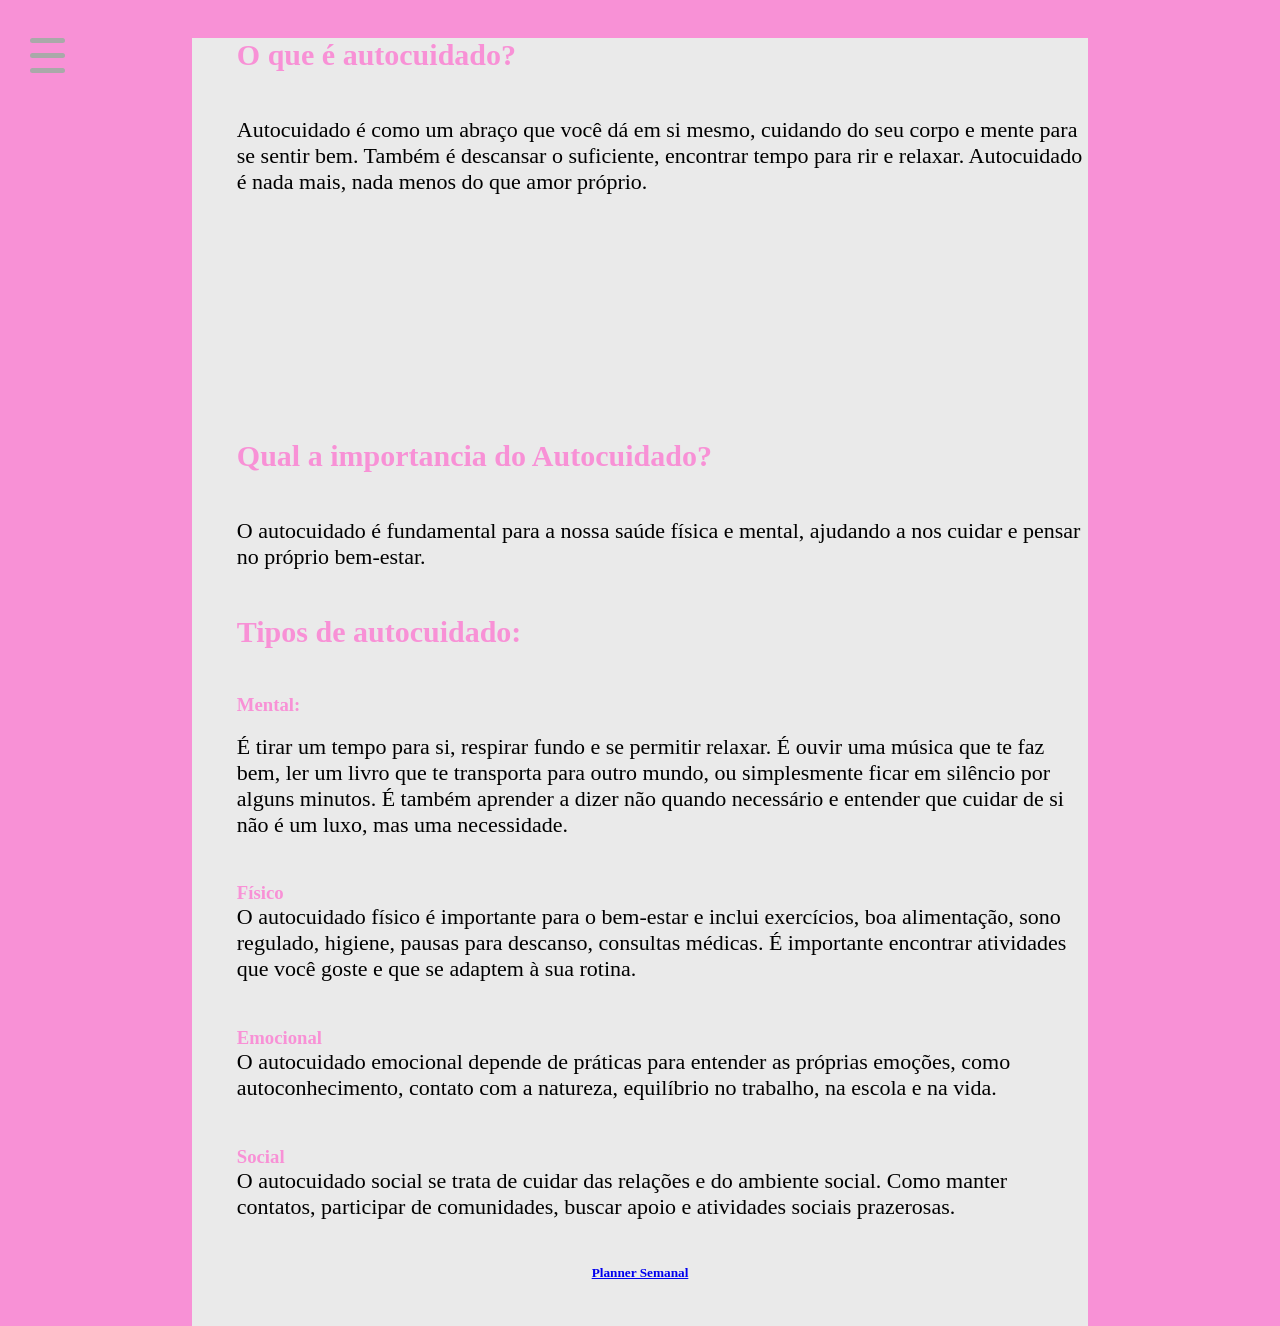
<file: autocuidado/index.html>
<!DOCTYPE html>
<html lang="pt-BR">
<head>
    <meta charset="UTF-8">
    <meta name="viewport" content="width=device-width, initial-scale=1.0">
    <link rel="stylesheet" href="style.css">
    <title>Autocuidado</title>
</head>
<body>
    <header id="ini">
        <nav class="menu">
            <input type="checkbox" class="menu-fake">
            <div class="menu-lines">
                <span></span>
                <span></span>
                <span></span>
            </div>
            <ul>
                <li><a href="#pj">O que é</a></li>
                <li><a href="#sob">Importancia </a></li>
                <li><a href="#ct">Tipos de autocuidado</a></li>
                <li><a href="#pla">Planer semanal</a></li>
            </ul>
        </nav>
    </header>
    <main>    
        <div class="hist">
            <h2 id="pj">O que é autocuidado?</h2>
            <p>Autocuidado é como um abraço que você dá em si mesmo, cuidando do seu corpo e mente para se sentir bem. Também é descansar o suficiente, encontrar tempo para rir e relaxar. Autocuidado é nada mais, nada menos do que amor próprio.
                <br>
                <br>
                <iframe width="560" height="315" src="https://www.youtube.com/embed/bI4_8oJSbO4?si=1C3MK_L5cwcKzgaG" title="YouTube video player" frameborder="0" allow="accelerometer; autoplay; clipboard-write; encrypted-media; gyroscope; picture-in-picture; web-share" referrerpolicy="strict-origin-when-cross-origin" allowfullscreen></iframe>
            </p>
        </div>
        <div class="func">
            <h2 id="sob">Qual a importancia do Autocuidado?</h2>
            <p>O autocuidado é fundamental para a nossa saúde física e mental, ajudando a nos cuidar e pensar no próprio bem-estar.</p>
        </div>
        <div class="lig_mat">
            <h2 id="ct">Tipos de autocuidado:</h2>
            <h3>Mental:</h3>
            <br>
            <p>É tirar um tempo para si, respirar fundo e se permitir relaxar. É ouvir uma música que te faz bem, ler um livro que te transporta para outro mundo, ou simplesmente ficar em silêncio por alguns minutos. É também aprender a dizer não quando necessário e entender que cuidar de si não é um luxo, mas uma necessidade.</p>
            <h3>Físico</h3>
            <p>O autocuidado físico é importante para o bem-estar e inclui exercícios, boa alimentação, sono regulado, higiene, pausas para descanso, consultas médicas. É importante encontrar atividades que você goste e que se adaptem à sua rotina.</p>
            <h3>Emocional</h3>
            <p>O autocuidado emocional depende de práticas para entender as próprias emoções, como autoconhecimento, contato com a natureza, equilíbrio no trabalho, na escola e  na vida. </p>
            <h3>Social</h3>
            <p>O autocuidado social se trata de cuidar das relações e do ambiente social. Como manter contatos, participar de comunidades, buscar apoio e atividades sociais prazerosas. </p>
        </div>
        <div class="">
            <h5 id="pla"><a href="Folha Planner Semanal Verde e Rosa.pdf" target="_blank">Planner Semanal</a></h5>
        </div>
    

    </main>
    <footer>

    </footer>
</body>
</html>
</file>
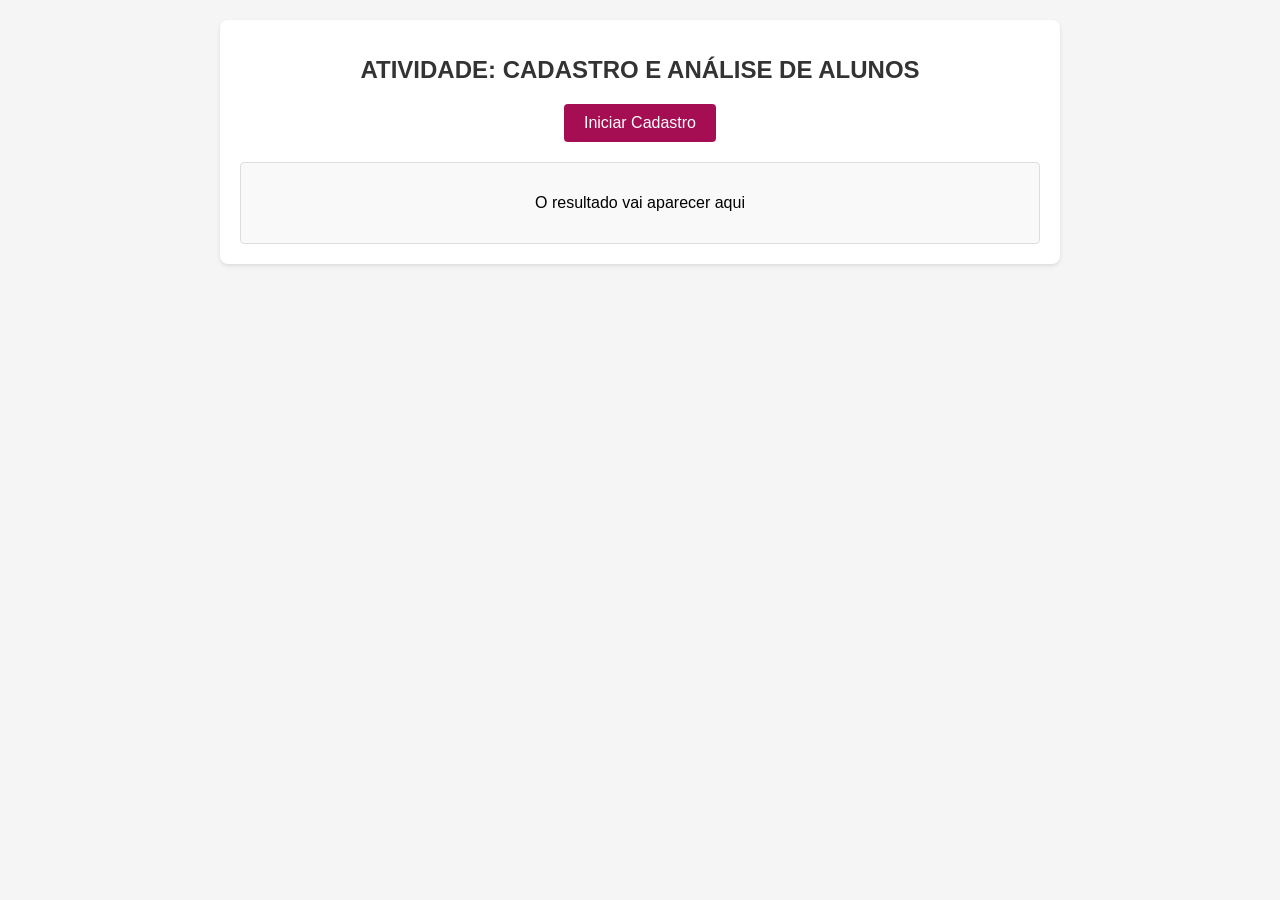
<file: cadeanalisedealuno/index.html>
<!DOCTYPE html>
<html lang="pt-BR">
<head>
    <meta charset="UTF-8">
    <meta name="viewport" content="width=device-width, initial-scale=1.0">
    <title>Cadastro e Análise de Alunos</title>
    <link rel="stylesheet" href="style.css">
</head>
<body>
    <div class="container">
        <h1>ATIVIDADE: CADASTRO E ANÁLISE DE ALUNOS</h1>
        <button onclick="iniciarCadastro()">Iniciar Cadastro</button>
        <div id="resultado"><p>O resultado vai aparecer aqui</p></div>
    </div>
    <script src="script.js"></script>
</body>
</html>
</file>
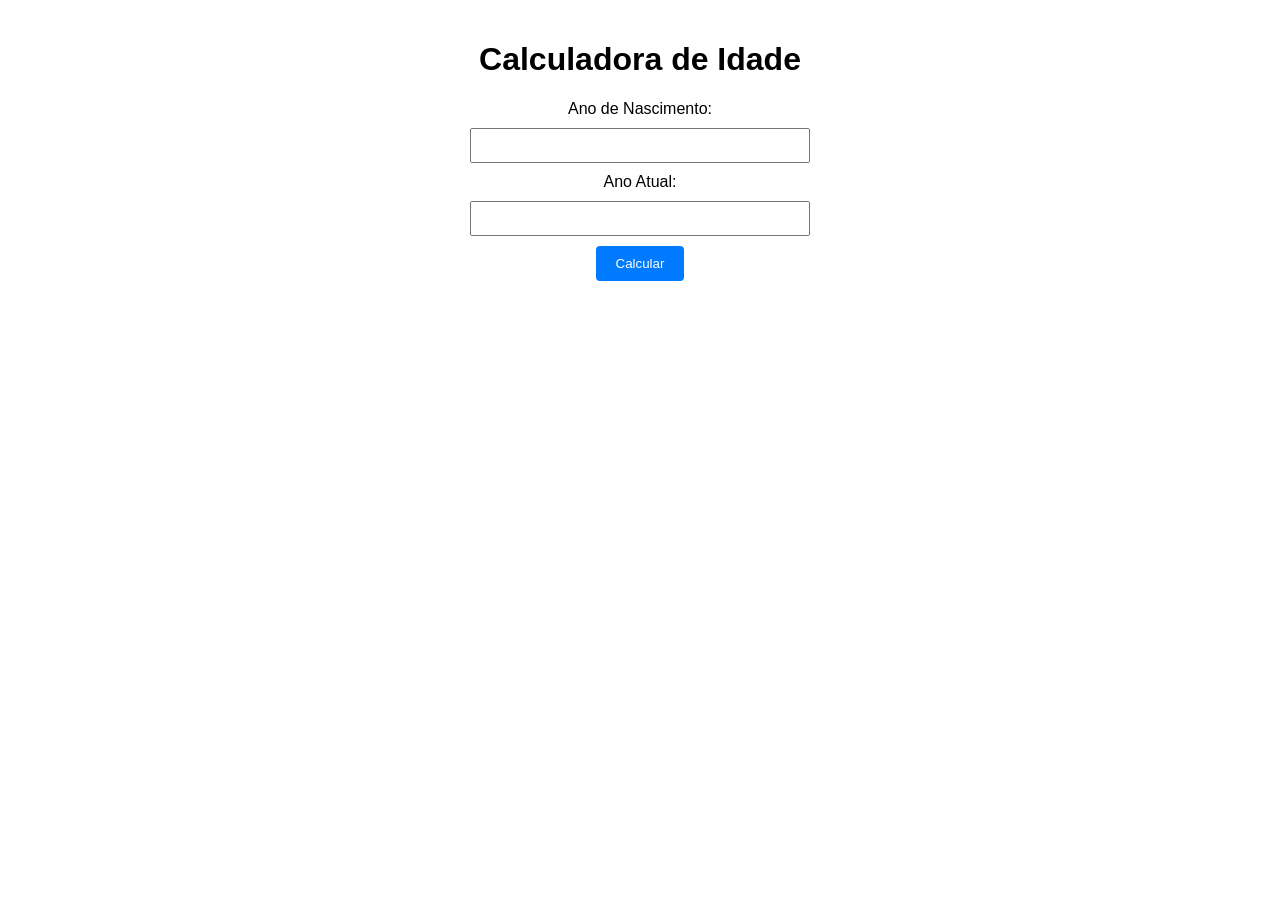
<file: calculadoraidade/index.html>
<!DOCTYPE html>
<html>
<head>
    <title>Calculadora de Idade</title>
    <link rel="stylesheet" href="style.css">
</head>
<body>
    <div class="container">
        <h1>Calculadora de Idade</h1>
        
        <label for="nascimento">Ano de Nascimento:</label>
        <input type="number" id="nascimento">
        
        <label for="atual">Ano Atual:</label>
        <input type="number" id="atual">
        
        <button onclick="calcular()">Calcular</button>
        
        <p id="resultado"></p>
    </div>

    <script src="script.js"></script>
</body>
</html>
</file>
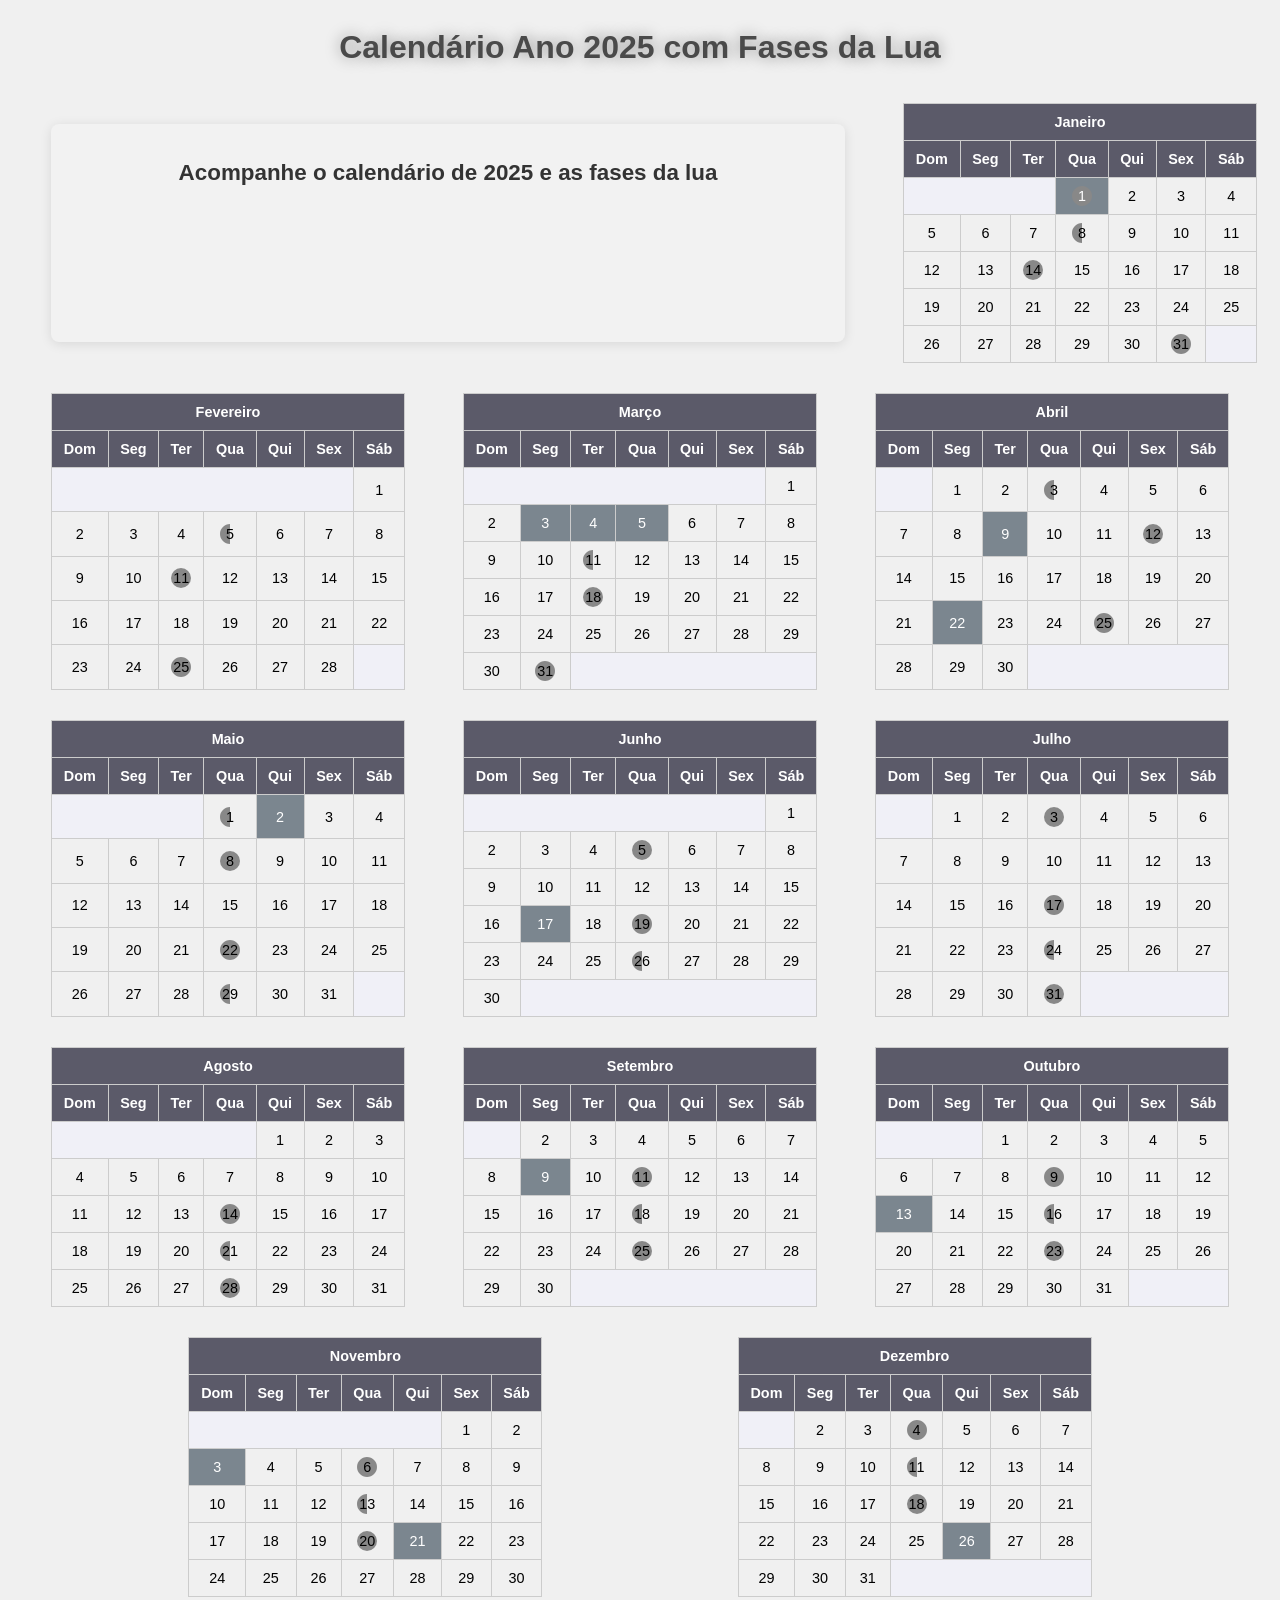
<file: calendario/index.html>
<!DOCTYPE html>
<html lang="pt-BR">
<head>
    <meta charset="UTF-8">
    <meta name="viewport" content="width=device-width, initial-scale=1.0">
    <title>Calendário 2025 com Fases da Lua</title>
    <style>
        body {
            font-family: 'Segoe UI', Tahoma, Geneva, Verdana, sans-serif;
            text-align: center;
            background-color: #f0f0f0;
        }

        th, td {
            border: 1px solid #ddd;
            text-align: center;
            padding: 12px;
            font-size: 1rem;
        }

        th {
            background-color: #1f1884;
            color: white;
        }

        .feriado {
            background-color: #7b868f;
            color: white;
        }

        .gabarito {
            background-color: #f2f2f2;
            margin: 4vh auto;
            padding: 2vh;
            border-radius: 8px;
            box-shadow: 0 2px 12px rgba(0, 0, 0, 0.1);
            width: 60%;
        }

        h2 {
            font-size: 1.4rem;
            color: #333;
        }

        h1 {
            text-shadow: 0 0 15px rgba(0, 0, 0, 0.4);
            color: #4a4a4a;
        }

        .cols {
            background-color: #f0f0f7;
            color: white;
        }

        .content {
            display: flex;
            flex-wrap: wrap;
            justify-content: space-evenly;
        }

        .table {
            width: 28%;
            margin: 15px;
            border-collapse: collapse;
        }

        .table th, .table td {
            border: 1px solid #ccc;
            padding: 10px;
            font-size: 0.9rem;
        }

        .table th {
            background-color: #5b5a69;
            color: white;
        }

        .lua-nova { background-image: url('data:image/svg+xml,%3Csvg xmlns="http://www.w3.org/2000/svg" width="24" height="24" viewBox="0 0 24 24"%3E%3Cpath fill="%23888" d="M12 2C6.486 2 2 6.486 2 12s4.486 10 10 10 10-4.486 10-10S17.514 2 12 2z"/%3E%3C/svg%3E'); background-repeat: no-repeat; background-position: center; }
        .lua-crescente { background-image: url('data:image/svg+xml,%3Csvg xmlns="http://www.w3.org/2000/svg" width="24" height="24" viewBox="0 0 24 24"%3E%3Cpath fill="%23888" d="M12 2C6.486 2 2 6.486 2 12s4.486 10 10 10V2c-5.514 0-10 4.486-10 10z"/%3E%3C/svg%3E'); background-repeat: no-repeat; background-position: center; }
        .lua-cheia { background-image: url('data:image/svg+xml,%3Csvg xmlns="http://www.w3.org/2000/svg" width="24" height="24" viewBox="0 0 24 24"%3E%3Ccircle cx="12" cy="12" r="10" fill="%23888"/%3E%3C/svg%3E'); background-repeat: no-repeat; background-position: center; }
        .lua-minguante { background-image: url('data:image/svg+xml,%3Csvg xmlns="http://www.w3.org/2000/svg" width="24" height="24" viewBox="0 0 24 24"%3E%3Cpath fill="%23888" d="M12 2C6.486 2 2 6.486 2 12s4.486 10 10 10V2c-5.514 0-10 4.486-10 10z" transform="scale(-1 1)"/%3E%3C/svg%3E'); background-repeat: no-repeat; background-position: center; }
    </style>
</head>
<body>
    <div class="content">
        <h1>Calendário Ano 2025 com Fases da Lua</h1>
        <div class="gabarito">
            <h2>Acompanhe o calendário de 2025 e as fases da lua</h2>
        </div>
        <table class="table">
            <thead>
                <tr><th colspan="7">Janeiro</th></tr>
                <tr><th>Dom</th><th>Seg</th><th>Ter</th><th>Qua</th><th>Qui</th><th>Sex</th><th>Sáb</th></tr>
            </thead>
            <tbody>
                <tr><td class="cols" colspan="3"></td><td class="feriado lua-nova" title="Feriado: Ano Novo, Lua Nova">1</td><td>2</td><td>3</td><td>4</td></tr>
                <tr><td>5</td><td>6</td><td>7</td><td class="lua-crescente" title="Lua Crescente">8</td><td>9</td><td>10</td><td>11</td></tr>
                <tr><td>12</td><td>13</td><td class="lua-cheia" title="Lua Cheia">14</td><td>15</td><td>16</td><td>17</td><td>18</td></tr>
                <tr><td>19</td><td>20</td><td>21</td><td class="lua-minguante" title="Lua Minguante">22</td><td>23</td><td>24</td><td>25</td></tr>
                <tr><td>26</td><td>27</td><td>28</td><td>29</td><td>30</td><td class="lua-nova" title="Lua Nova">31</td><td class="cols"></td></tr>
            </tbody>
        </table>
        <table class="table">
            <thead>
                <tr><th colspan="7">Fevereiro</th></tr>
                <tr><th>Dom</th><th>Seg</th><th>Ter</th><th>Qua</th><th>Qui</th><th>Sex</th><th>Sáb</th></tr>
            </thead>
            <tbody>
                <tr><td class="cols" colspan="6"></td><td>1</td></tr>
                <tr><td>2</td><td>3</td><td>4</td><td class="lua-crescente" title="Lua Crescente">5</td><td>6</td><td>7</td><td>8</td></tr>
                <tr><td>9</td><td>10</td><td class="lua-cheia" title="Lua Cheia">11</td><td>12</td><td>13</td><td>14</td><td>15</td></tr>
                <tr><td>16</td><td>17</td><td class="lua-minguante" title="Lua Minguante">18</td><td>19</td><td>20</td><td>21</td><td>22</td></tr>
                <tr><td>23</td><td>24</td><td class="lua-nova" title="Lua Nova">25</td><td>26</td><td>27</td><td>28</td><td class="cols"></td></tr>
            </tbody>
        </table>
        <table class="table marco">
            <thead>
                <tr><th colspan="7">Março</th></tr>
                <tr><th>Dom</th><th>Seg</th><th>Ter</th><th>Qua</th><th>Qui</th><th>Sex</th><th>Sáb</th></tr>
            </thead>
            <tbody>
                <tr><td class="cols" colspan="6"></td><td>1</td></tr>
                <tr><td>2</td><td class="feriado" title="Feriado: Carnaval!">3</td><td class="feriado" title="Feriado: Carnaval!">4</td><td class="feriado" title="Feriado: Carnaval!">5</td><td>6</td><td>7</td><td>8</td></tr>
                <tr><td>9</td><td>10</td><td class="lua-crescente" title="Lua Crescente">11</td><td>12</td><td>13</td><td>14</td><td>15</td></tr>
                <tr><td>16</td><td>17</td><td class="lua-cheia" title="Lua Cheia">18</td><td>19</td><td>20</td><td>21</td><td>22</td></tr>
                <tr><td>23</td><td>24</td><td class="lua-minguante" title="Lua Minguante">25</td><td>26</td><td>27</td><td>28</td><td>29</td></tr>
                <tr><td>30</td><td class="lua-nova" title="Lua Nova">31</td><td class="cols" colspan="5"></td></tr>
            </tbody>
        </table>
        <table class="table">
            <thead>
                <tr><th colspan="7">Abril </th>
                    <tr><th>Dom</th><th>Seg</th><th>Ter</th><th>Qua</th><th>Qui</th><th>Sex</th><th>Sáb</th></tr>
                </thead>
                <tbody>
                    <tr><td class="cols" colspan="1"></td><td>1</td><td>2</td><td class="lua-crescente" title="Lua Crescente">3</td><td>4</td><td>5</td><td>6</td></tr>
                    <tr><td>7</td><td>8</td><td class="feriado" title="Feriado: Páscoa">9</td><td>10</td><td>11</td><td class="lua-cheia" title="Lua Cheia">12</td><td>13</td></tr>
                    <tr><td>14</td><td>15</td><td>16</td><td class="lua-minguante" title="Lua Minguante">17</td><td>18</td><td>19</td><td>20</td></tr>
                    <tr><td>21</td><td class="feriado" title="Feriado: Tiradentes">22</td><td>23</td><td>24</td><td class="lua-nova" title="Lua Nova">25</td><td>26</td><td>27</td></tr>
                    <tr><td>28</td><td>29</td><td>30</td><td class="cols" colspan="4"></td></tr>
                </tbody>
            </table>
            <table class="table">
                <thead>
                    <tr><th colspan="7">Maio</th></tr>
                    <tr><th>Dom</th><th>Seg</th><th>Ter</th><th>Qua</th><th>Qui</th><th>Sex</th><th>Sáb</th></tr>
                </thead>
                <tbody>
                    <tr><td class="cols" colspan="3"></td><td class="lua-crescente" title="Lua Crescente">1</td><td class="feriado" title="Feriado: Dia do Trabalho">2</td><td>3</td><td>4</td></tr>
                    <tr><td>5</td><td>6</td><td>7</td><td class="lua-cheia" title="Lua Cheia">8</td><td>9</td><td>10</td><td>11</td></tr>
                    <tr><td>12</td><td>13</td><td>14</td><td class="lua-minguante" title="Lua Minguante">15</td><td>16</td><td>17</td><td>18</td></tr>
                    <tr><td>19</td><td>20</td><td>21</td><td class="lua-nova" title="Lua Nova">22</td><td>23</td><td>24</td><td>25</td></tr>
                    <tr><td>26</td><td>27</td><td>28</td><td class="lua-crescente" title="Lua Crescente">29</td><td>30</td><td>31</td><td class="cols"></td></tr>
                </tbody>
            </table>
            <table class="table">
                <thead>
                    <tr><th colspan="7">Junho</th></tr>
                    <tr><th>Dom</th><th>Seg</th><th>Ter</th><th>Qua</th><th>Qui</th><th>Sex</th><th>Sáb</th></tr>
                </thead>
                <tbody>
                    <tr><td class="cols" colspan="6"></td><td>1</td></tr>
                    <tr><td>2</td><td>3</td><td>4</td><td class="lua-cheia" title="Lua Cheia">5</td><td>6</td><td>7</td><td>8</td></tr>
                    <tr><td>9</td><td>10</td><td>11</td><td class="lua-minguante" title="Lua Minguante">12</td><td>13</td><td>14</td><td>15</td></tr>
                    <tr><td>16</td><td class="feriado" title="Feriado: Corpus Christi">17</td><td>18</td><td class="lua-nova" title="Lua Nova">19</td><td>20</td><td>21</td><td>22</td></tr>
                    <tr><td>23</td><td>24</td><td>25</td><td class="lua-crescente" title="Lua Crescente">26</td><td>27</td><td>28</td><td>29</td></tr>
                    <tr><td>30</td><td class="cols" colspan="6"></td></tr>
                </tbody>
            </table>
            <table class="table">
                <thead>
                    <tr><th colspan="7">Julho</th></tr>
                    <tr><th>Dom</th><th>Seg</th><th>Ter</th><th>Qua</th><th>Qui</th><th>Sex</th><th>Sáb</th></tr>
                </thead>
                <tbody>
                    <tr><td class="cols" colspan="1"></td><td>1</td><td>2</td><td class="lua-cheia" title="Lua Cheia">3</td><td>4</td><td>5</td><td>6</td></tr>
                    <tr><td>7</td><td>8</td><td>9</td><td class="lua-minguante" title="Lua Minguante">10</td><td>11</td><td>12</td><td>13</td></tr>
                    <tr><td>14</td><td>15</td><td>16</td><td class="lua-nova" title="Lua Nova">17</td><td>18</td><td>19</td><td>20</td></tr>
                    <tr><td>21</td><td>22</td><td>23</td><td class="lua-crescente" title="Lua Crescente">24</td><td>25</td><td>26</td><td>27</td></tr>
                    <tr><td>28</td><td>29</td><td>30</td><td class="lua-cheia" title="Lua Cheia">31</td><td class="cols" colspan="3"></td></tr>
                </tbody>
            </table>
            <table class="table">
                <thead>
                    <tr><th colspan="7">Agosto</th></tr>
                    <tr><th>Dom</th><th>Seg</th><th>Ter</th><th>Qua</th><th>Qui</th><th>Sex</th><th>Sáb</th></tr>
                </thead>
                <tbody>
                    <tr><td class="cols" colspan="4"></td><td>1</td><td>2</td><td>3</td></tr>
                    <tr><td>4</td><td>5</td><td>6</td><td class="lua-minguante" title="Lua Minguante">7</td><td>8</td><td>9</td><td>10</td></tr>
                    <tr><td>11</td><td>12</td><td>13</td><td class="lua-nova" title="Lua Nova">14</td><td>15</td><td>16</td><td>17</td></tr>
                    <tr><td>18</td><td>19</td><td>20</td><td class="lua-crescente" title="Lua Crescente">21</td><td>22</td><td>23</td><td>24</td></tr>
                    <tr><td>25</td><td>26</td><td>27</td><td class="lua-cheia" title="Lua Cheia">28</td><td>29</td><td>30</td><td>31</td></tr>
                </tbody>
            </table>
            <table class="table">
                <thead>
                    <tr><th colspan="7">Setembro</th></tr>
                    <tr><th>Dom</th><th>Seg</th><th>Ter</th><th>Qua</th><th>Qui</th><th>Sex</th><th>Sáb</th></tr>
                </thead>
                <tbody>
                    <tr><td class="cols" colspan="1"></td><td>2</td><td>3</td><td class="lua-minguante" title="Lua Minguante">4</td><td>5</td><td>6</td><td>7</td></tr>
                    <tr><td>8</td><td class="feriado" title="Feriado: Independência do Brasil">9</td><td>10</td><td class="lua-nova" title="Lua Nova">11</td><td>12</td><td>13</td><td>14</td></tr>
                    <tr><td>15</td><td>16</td><td>17</td><td class="lua-crescente" title="Lua Crescente">18</td><td>19</td><td>20</td><td>21</td></tr>
                    <tr><td>22</td><td>23</td><td>24</td><td class="lua-cheia" title="Lua Cheia">25</td><td>26</td><td>27</td><td>28</td></tr>
                    <tr><td>29</td><td>30</td><td class="cols" colspan="5"></td></tr>
                </tbody>
            </table>
            <table class="table">
                <thead>
                    <tr><th colspan="7">Outubro</th></tr>
                    <tr><th>Dom</th><th>Seg</th><th>Ter</th><th>Qua</th><th>Qui</th><th>Sex</th><th>Sáb</th></tr>
                </thead>
                <tbody>
                    <tr><td class="cols" colspan="2"></td><td>1</td><td class="lua-minguante" title="Lua Minguante">2</td><td>3</td><td>4</td><td>5</td></tr>
                    <tr><td>6</td><td>7</td><td>8</td><td class="lua-nova" title="Lua Nova">9</td><td>10</td><td>11</td><td>12</td></tr>
                    <tr><td class="feriado" title="Feriado: Nossa Senhora Aparecida">13</td><td>14</td><td>15</td><td class="lua-crescente" title="Lua Crescente">16</td><td>17</td><td>18</td><td>19</td></tr>
                    <tr><td>20</td><td>21</td><td>22</td><td class="lua-cheia" title="Lua Cheia">23</td><td>24</td><td>25</td><td>26</td></tr>
                    <tr><td>27</td><td>28</td><td>29</td><td class="lua-minguante" title="Lua Minguante">30</td><td>31</td><td class="cols" colspan="2"></td></tr>
                </tbody>
            </table>
            <table class="table">
                <thead>
                    <tr><th colspan="7">Novembro</th></tr>
                    <tr><th>Dom</th><th>Seg</th><th>Ter</th><th>Qua</th><th>Qui</th><th>Sex</th><th>Sáb</th></tr>
                </thead>
                <tbody>
                    <tr><td class="cols" colspan="5"></td><td>1</td><td>2</td></tr>
                    <tr><td class="feriado" title="Feriado: Finados">3</td><td>4</td><td>5</td><td class="lua-nova" title="Lua Nova">6</td><td>7</td><td>8</td><td>9</td></tr>
                    <tr><td>10</td><td>11</td><td>12</td><td class="lua-crescente" title="Lua Crescente">13</td><td>14</td><td>15</td><td>16</td></tr>
                    <tr><td>17</td><td>18</td><td>19</td><td class="lua-cheia" title="Lua Cheia">20</td><td class="feriado" title="Feriado: Dia da Consciência Negra">21</td><td>22</td><td>23</td></tr>
                    <tr><td>24</td><td>25</td><td>26</td><td class="lua-minguante" title="Lua Minguante">27</td><td>28</td><td>29</td><td>30</td></tr>
                </tbody>
            </table>
            <table class="table">
                <thead>
                    <tr><th colspan="7">Dezembro</th></tr>
                    <tr><th>Dom</th><th>Seg</th><th>Ter</th><th>Qua</th><th>Qui</th><th>Sex</th><th>Sáb</th></tr>
                </thead>
                <tbody>
                    <tr><td class="cols" colspan="1"></td><td>2</td><td>3</td><td class="lua-nova" title="Lua Nova">4</td><td>5</td><td>6</td><td>7</td></tr>
                    <tr><td>8</td><td>9</td><td>10</td><td class="lua-crescente" title="Lua Crescente">11</td><td>12</td><td>13</td><td>14</td></tr>
                    <tr><td>15</td><td>16</td><td>17</td><td class="lua-cheia" title="Lua Cheia">18</td><td>19</td><td>20</td><td>21</td></tr>
                    <tr><td>22</td><td>23</td><td>24</td><td class="lua-minguante" title="Lua Minguante">25</td><td class="feriado" title="Feriado: Natal">26</td><td>27</td><td>28</td></tr>
                    <tr><td>29</td><td>30</td><td>31</td><td class="cols" colspan="4"></td></tr>
                </tbody>
            </table>
        </div>
    </body>
    </html>
</file>
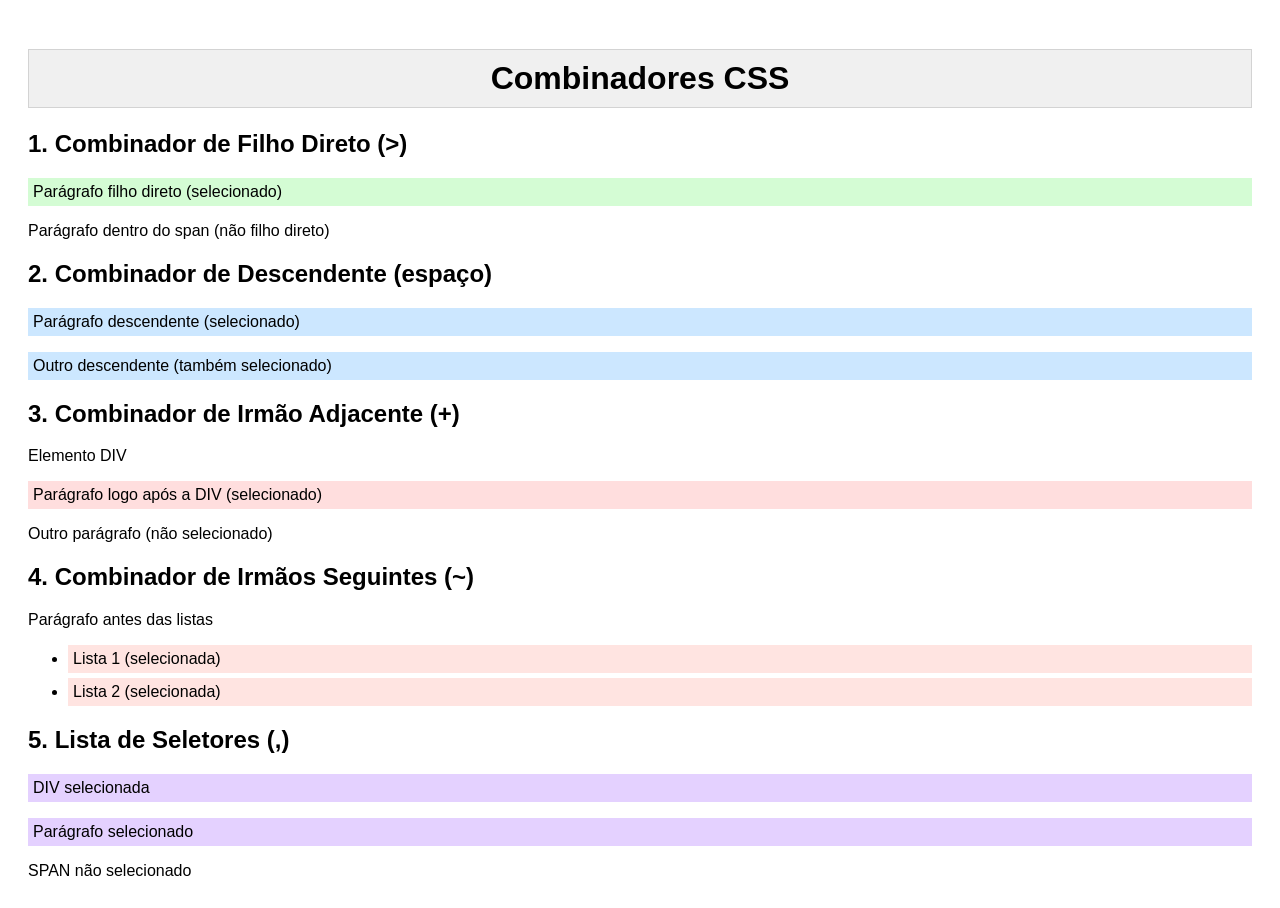
<file: combinadores/index.html>
<!DOCTYPE html>
<html lang="pt-br">
<head>
  <meta charset="UTF-8">
  <title>Exemplos de Combinadores CSS</title>
  <link rel="stylesheet" href="style.css">
</head>
<body>

  <h1>Combinadores CSS</h1>

  
  <h2>1. Combinador de Filho Direto (&gt;)</h2>
  <div class="exemplo1">
    <p>Parágrafo filho direto <span>(selecionado)</span></p>
    <span><p>Parágrafo dentro do span <span>(não filho direto)</span></p></span>
  </div>

  
  <h2>2. Combinador de Descendente (espaço)</h2>
  <div class="exemplo2">
    <p>Parágrafo descendente <span>(selecionado)</span></p>
    <div>
      <p>Outro descendente <span>(também selecionado)</span></p>
    </div>
  </div>

  
  <h2>3. Combinador de Irmão Adjacente (+)</h2>
  <div class="exemplo3">
    <div>Elemento DIV</div>
    <p>Parágrafo logo após a DIV <span>(selecionado)</span></p>
    <p>Outro parágrafo <span>(não selecionado)</span></p>
  </div>

  
  <h2>4. Combinador de Irmãos Seguintes (~)</h2>
  <div class="exemplo4">
    <p>Parágrafo antes das listas</p>
    <ul>
      <li>Lista 1 <span>(selecionada)</span></li>
      <li>Lista 2 <span>(selecionada)</span></li>
    </ul>
  </div>

 
  <h2>5. Lista de Seletores (,)</h2>
  <div class="exemplo5">
    <div>DIV <span>selecionada</span></div>
    <p>Parágrafo <span>selecionado</span></p>
    <span>SPAN <span>não selecionado</span></span>
  </div>

</body>
</html>
</file>
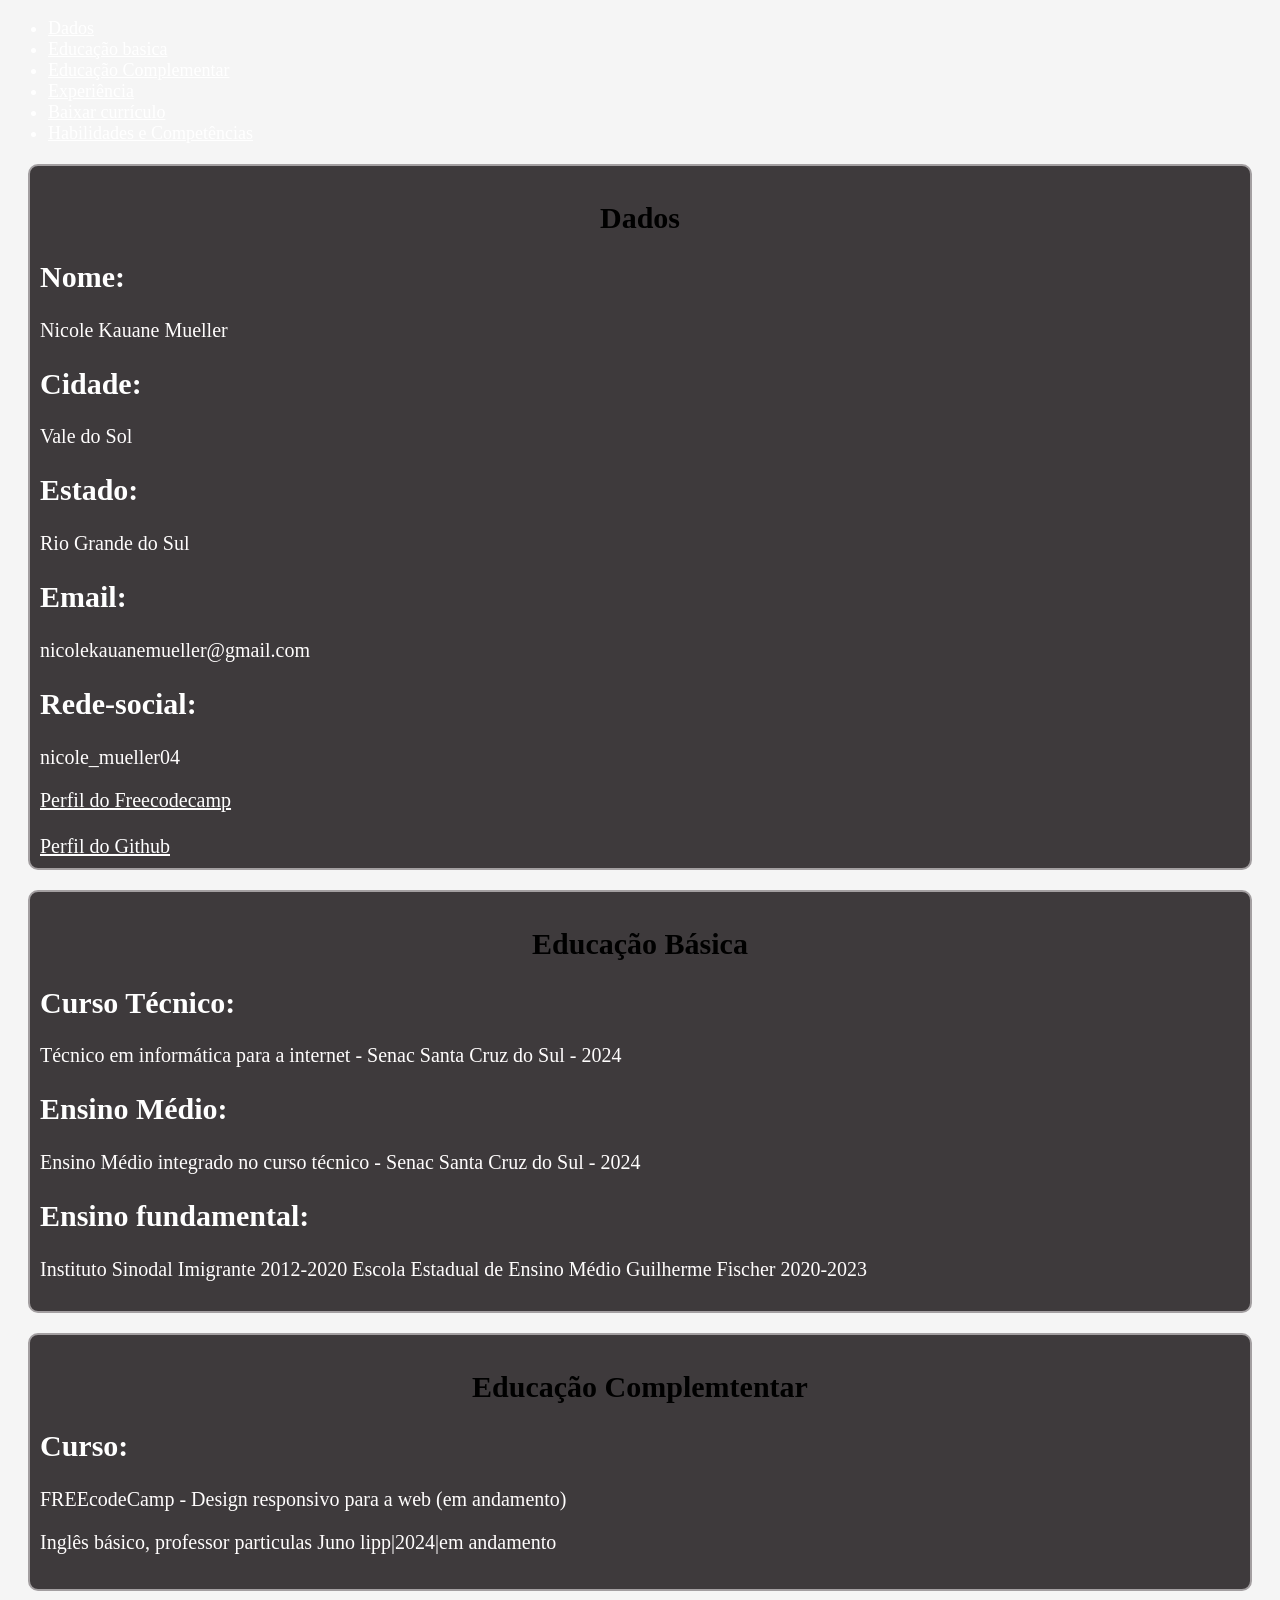
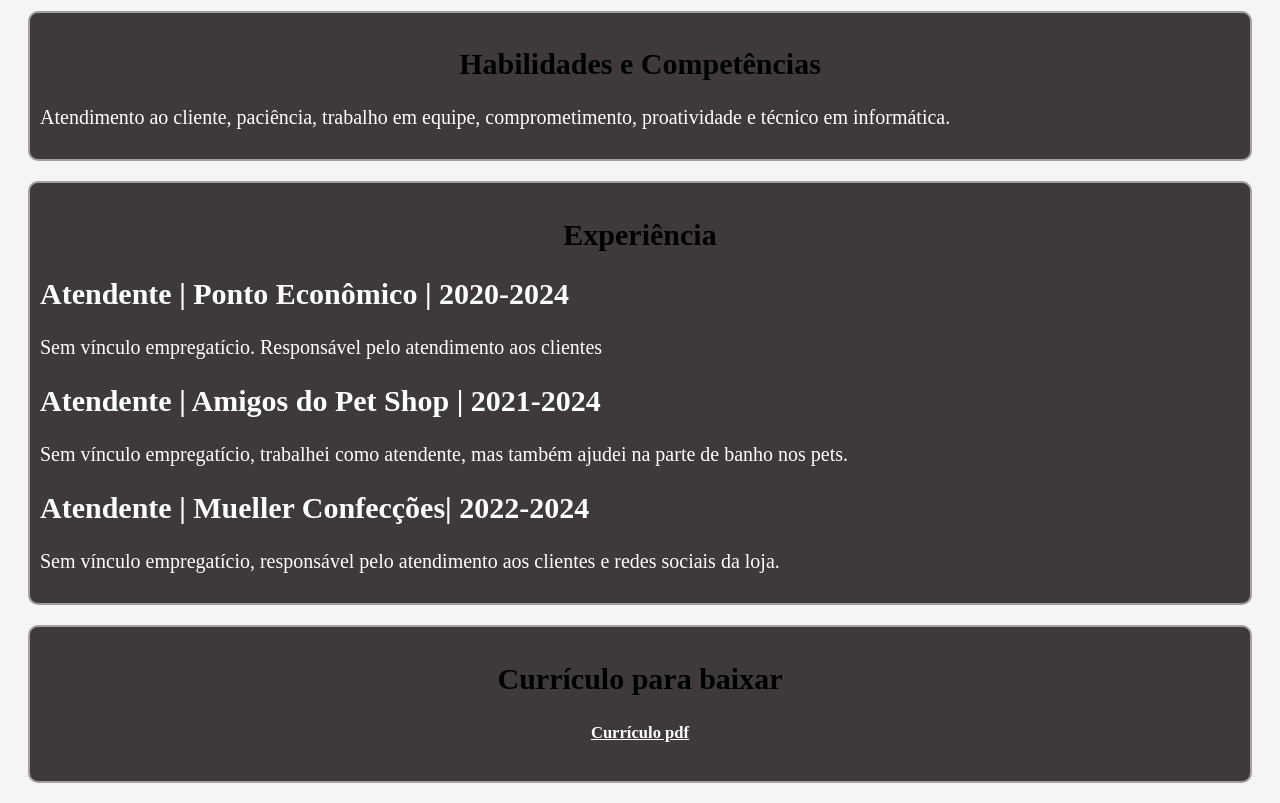
<file: curriculo/index.html>
<!DOCTYPE html>
<html lang="pt-BR">

<head>
    <meta charset="UTF-8">
    <meta name="viewport" content="width=device-width, initial-scale=1.0">
    <title>curriculo</title>
    <link rel="stylesheet" href="style.css">
    <link rel="shortcut icon" href="OIP.jpg" type="">
</head>

<body>
    <header>
        <nav>
            <ul>
                <li><a href="#dados">Dados</a></li>
                <li><a href="#basica">Educação basica</a></li>
                <li><a href="#complementar">Educação Complementar</a></li>
                <li><a href="#experiencia">Experiência</a></li>
                <li><a href="#pdf">Baixar currículo</a></li>
                <li><a href="#hc">Habilidades e Competências</a></li>
            </ul>
    </header>
    <main>
        <section class="itens">
            <h1 id="dados">Dados</h1>
            <h2>Nome:</h2>
            <p>Nicole Kauane Mueller</p>
            <h2>Cidade:</h2>
            <p>Vale do Sol</p>
            <h2>Estado:</h2>
            <p>Rio Grande do Sul</p>
            <h2>Email:</h2>
            <p>nicolekauanemueller@gmail.com</p>
            <h2>Rede-social:</h2>
            <p>nicole_mueller04</p>
            <a href="https://www.freecodecamp.org/nicolekauane">Perfil do Freecodecamp</a><br>
            <br>
            <a href="https://github.com/nicolekauane">Perfil do Github</a>
        </section>
        <section class="itens">
            <h1 id="basica">Educação Básica</h1>
            <h2>Curso Técnico:</h2>
            <p>Técnico em informática para a internet - Senac Santa Cruz do Sul - 2024</p>
            <h2>Ensino Médio:</h2>
            <p>Ensino Médio integrado no curso técnico - Senac Santa Cruz do Sul - 2024</p>
            <h2>Ensino fundamental:</h2>
            <p>Instituto Sinodal Imigrante 2012-2020 Escola Estadual de Ensino Médio Guilherme Fischer 2020-2023</p>
        </section>
        <section class="itens">
            <h1 id="complementar">Educação Complemtentar</h1>
            <h2>Curso:</h2>
            <p>FREEcodeCamp - Design responsivo para a web (em andamento)</p>
            <p>Inglês básico, professor particulas Juno lipp|2024|em andamento</p>
            <h2></h2>
        </section>
        <section class="itens">
            <h1 id="hc">Habilidades e Competências</h1>
            <p>Atendimento ao cliente, paciência, trabalho em equipe, comprometimento, proatividade e técnico em informática.</p>
        </section>
        <section class="itens">
            <h1 id="experiencia">Experiência</h1>
            <h2>Atendente | Ponto Econômico | 2020-2024</h2>
            <p>Sem vínculo empregatício. Responsável pelo atendimento aos clientes</p>
            <h2>Atendente | Amigos do Pet Shop | 2021-2024</h2>
            <p>Sem vínculo empregatício, trabalhei como atendente, mas também ajudei na parte de banho nos pets.</p>
            <h2>Atendente | Mueller Confecções| 2022-2024</h2>
            <p>Sem vínculo empregatício, responsável pelo atendimento aos clientes e redes sociais da loja.</p>
        </section>
        <section class="itens">
<h1 id="pdf">Currículo para baixar</h1>
<h5><a href="curriculo.pdf">Currículo pdf</a></h5>
        </section>

    </main>
</body>

</html>
</file>
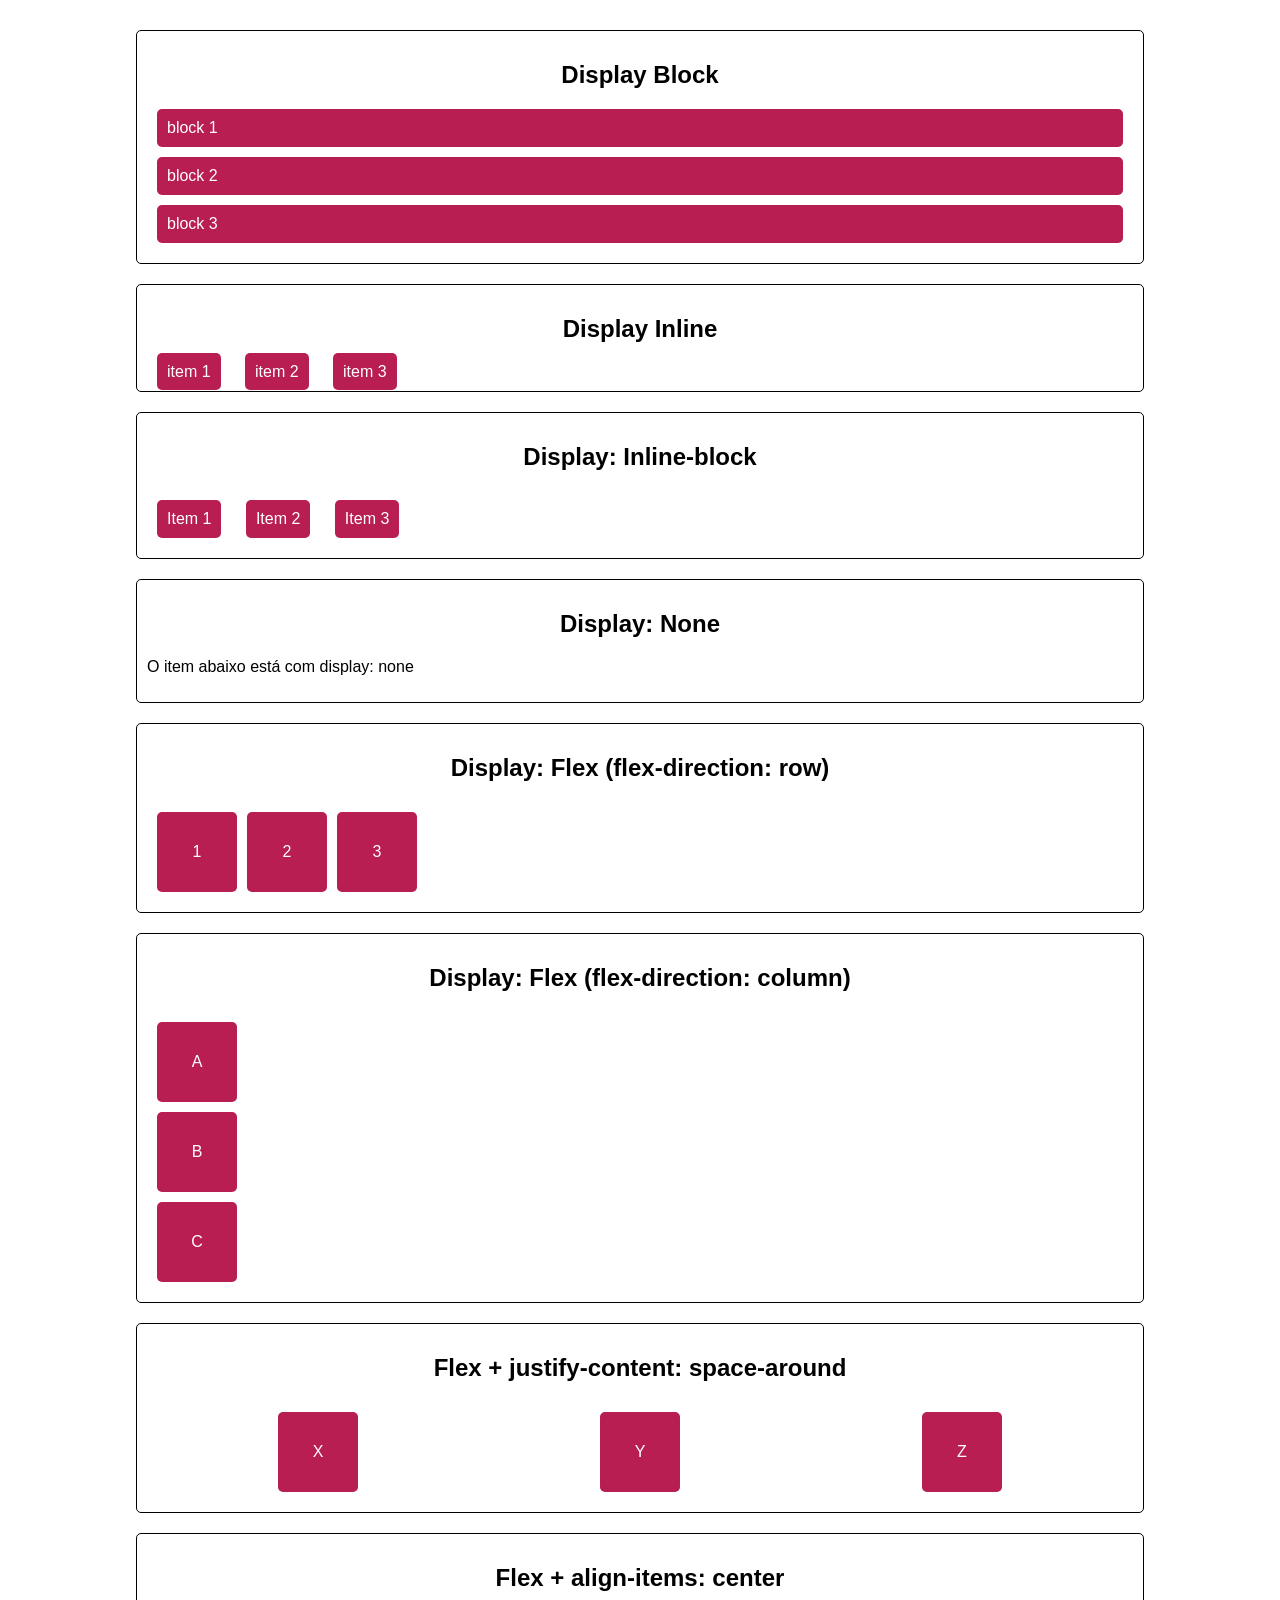
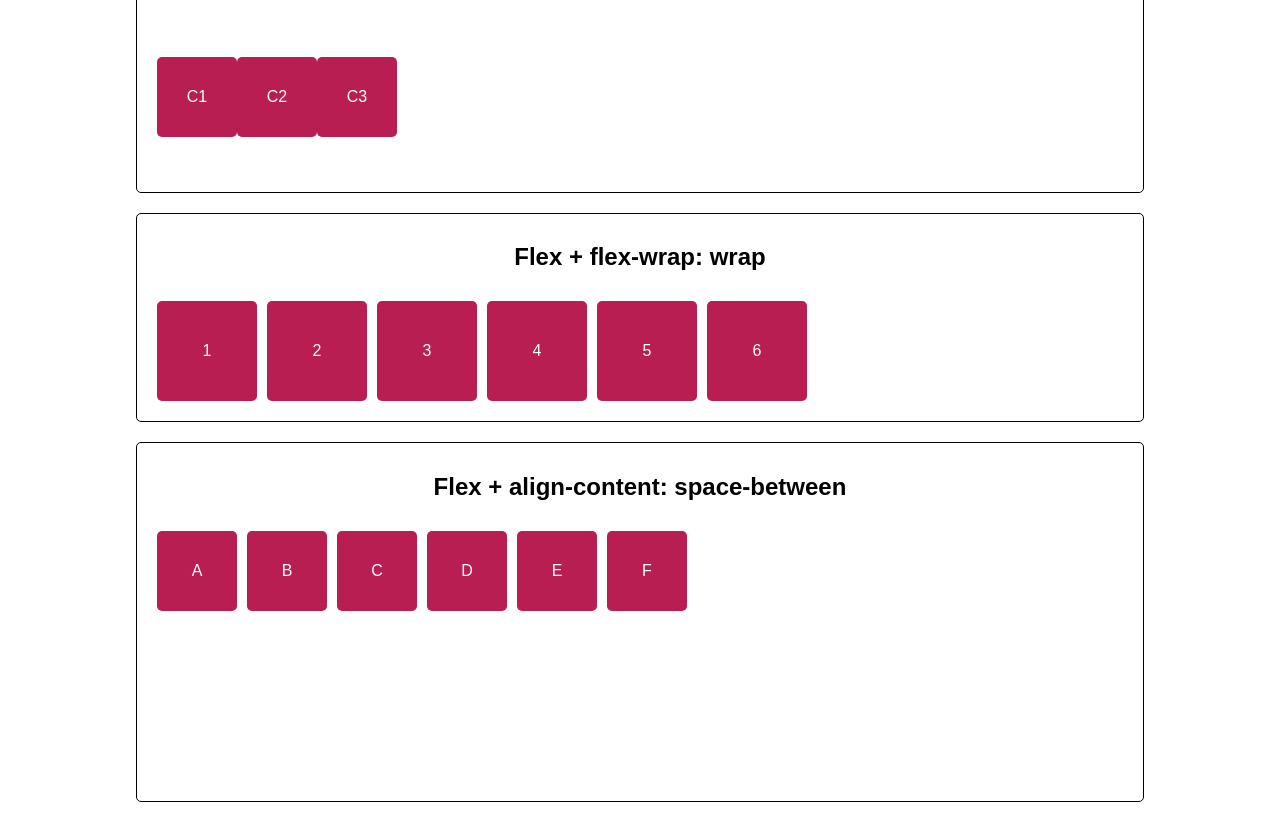
<file: display/index.html>
<!DOCTYPE html>
<html lang="en">

<head>
    <meta charset="UTF-8">
    <meta name="viewport" content="width=device-width, initial-scale=1.0">
    <link rel="stylesheet" href="styles.css">
    <title>Document</title>
</head>

<body>
    <div class="container">
        <div class="secao">
            <h2> Display Block</h2>
            <div class="block">
                <div>block 1</div>
                <div>block 2</div>
                <div>block 3</div>
            </div>
        </div>
        <div class="secao">
            <h2> Display Inline</h2>
            <div class="inline">
                <div>item 1</div>
                <div>item 2</div>
                <div>item 3</div>
            </div>
        </div>
        <div class="secao">
            <h2>Display: Inline-block</h2>
            <div class="inline-block">
              <div>Item 1</div>
              <div>Item 2</div>
              <div>Item 3</div>
            </div>
          </div>
      
          <div class="secao">
            <h2>Display: None</h2>
            <p>O item abaixo está com display: none</p>
            <div class="none">
              <div>Este conteúdo está oculto</div>
            </div>
          </div>
      
          <div class="secao">
            <h2>Display: Flex (flex-direction: row)</h2>
            <div class="flex-row">
              <div class="box">1</div>
              <div class="box">2</div>
              <div class="box">3</div>
            </div>
          </div>
      
          <div class="secao">
            <h2>Display: Flex (flex-direction: column)</h2>
            <div class="flex-column">
              <div class="box">A</div>
              <div class="box">B</div>
              <div class="box">C</div>
            </div>
          </div>
      
          <div class="secao">
            <h2>Flex + justify-content: space-around</h2>
            <div class="space-around">
              <div class="box">X</div>
              <div class="box">Y</div>
              <div class="box">Z</div>
            </div>
          </div>
      
          <div class="secao">
            <h2>Flex + align-items: center</h2>
            <div class="center-items">
              <div class="box">C1</div>
              <div class="box">C2</div>
              <div class="box">C3</div>
            </div>
          </div>
      
          <div class="secao">
            <h2>Flex + flex-wrap: wrap</h2>
            <div class="wrap">
              <div class="box">1</div>
              <div class="box">2</div>
              <div class="box">3</div>
              <div class="box">4</div>
              <div class="box">5</div>
              <div class="box">6</div>
            </div>
          </div>
      
          <div class="secao">
            <h2>Flex + align-content: space-between</h2>
            <div class="align-content">
              <div class="box">A</div>
              <div class="box">B</div>
              <div class="box">C</div>
              <div class="box">D</div>
              <div class="box">E</div>
              <div class="box">F</div>
            </div>
          </div>
      
        </div>
    </div>
</body>

</html>
</file>
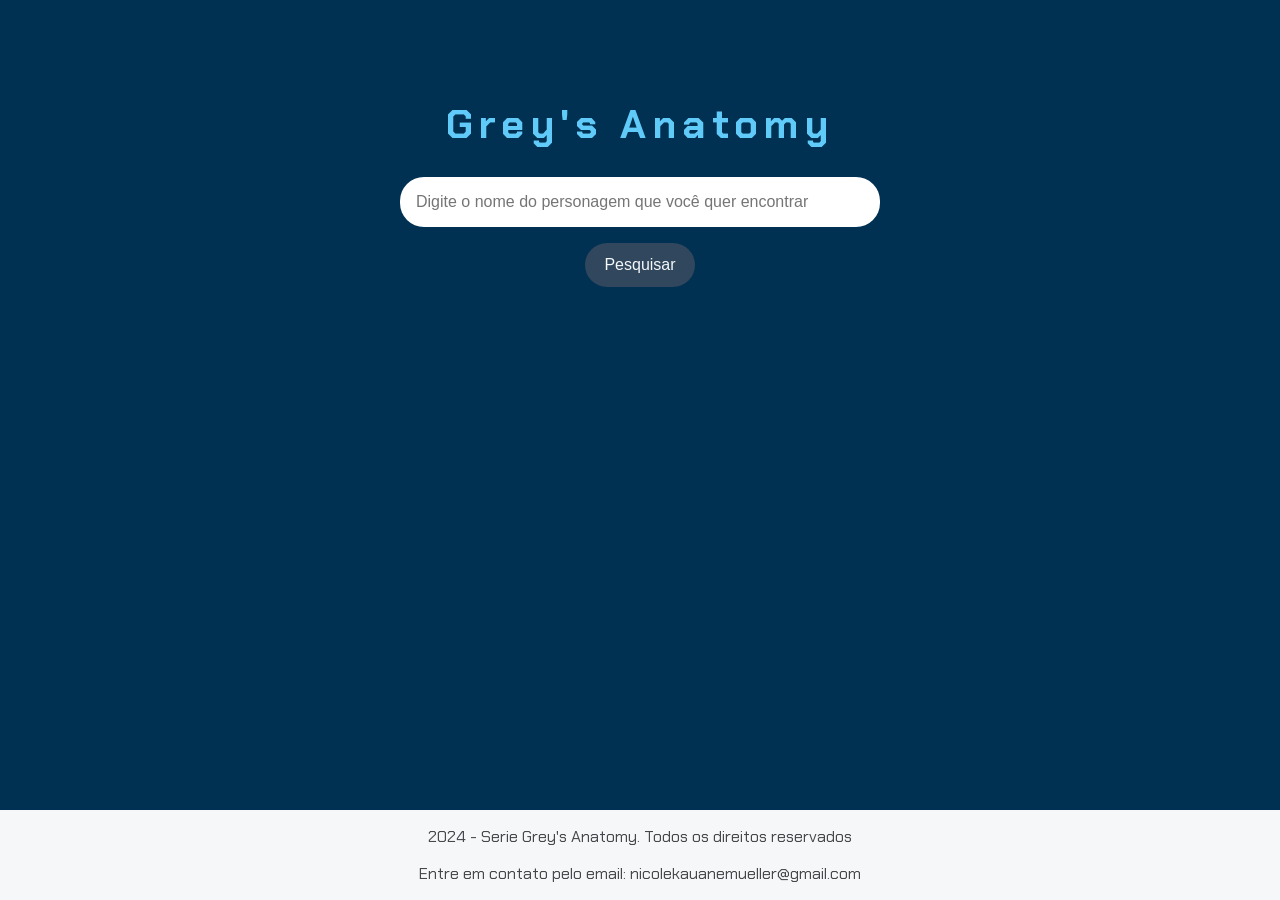
<file: imersao1/index.html>
<!DOCTYPE html>
<html lang="pt-br">

<head>
    <meta charset="UTF-8">
    <meta name="viewport" content="width=device-width, initial-scale=1.0">
    <link rel="stylesheet" href="style.css">
    <title>Grey's Anatomy</title>
</head>

<body>
    <header>
        <h1>Grey's Anatomy</h1>
    </header>
    <main>
        <section>
            <input type="text" placeholder="Digite o nome do personagem que você quer encontrar" id="campo-pesquisa">
            <button onclick="pesquisar()">Pesquisar</button>
        </section>
        <section class="resultados-pesquisa" id="resultados-pesquisa">
        </section>
    </main>
    <footer>
        <p>2024 - Serie Grey's Anatomy. Todos os direitos reservados</p>
        <p>Entre em contato pelo email: nicolekauanemueller@gmail.com</p>
    </footer>
    <script src="dados.js"></script>
    <script src="app.js"></script>
</body>

</html>
</file>
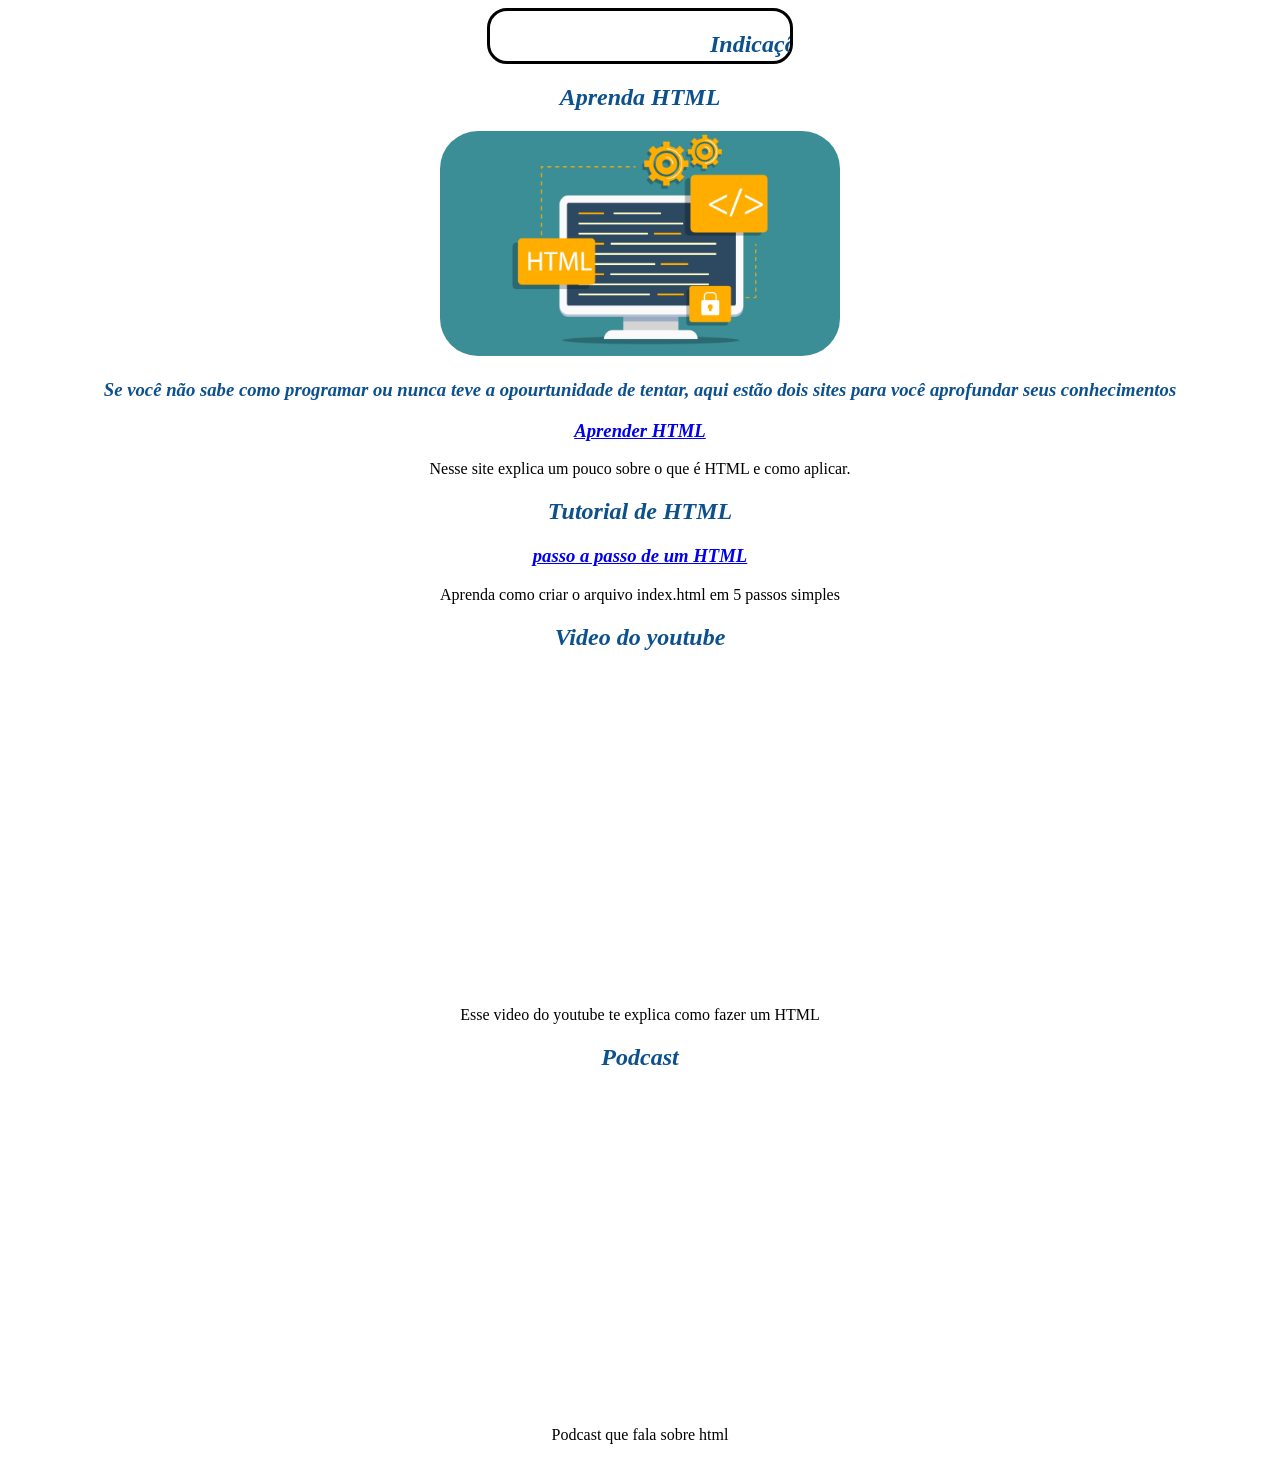
<file: indicacoeshtml/index.html>
<!DOCTYPE html>
<html lang="en">
<head>
    <meta charset="UTF-8">
    <meta name="viewport" content="width=device-width, initial-scale=1.0">
<title>Indicações de HTML</title>
<link rel="stylesheet" href="style.css">
</head>
<body><section>
  <div class="cen">
 <marquee><h1>Indicações de HTML</h1></marquee>
 </div>
  <h2>Aprenda HTML</h2>
  <img src="imagem html.png" alt="" width="400px">
 <h3>Se você não sabe como programar ou nunca teve a opourtunidade de tentar, aqui estão dois sites para você aprofundar seus conhecimentos</h3>
  <h3><a href="https://developer.mozilla.org/pt-BR/docs/learn/getting_started_with_the_web/html_basics">Aprender HTML</a></h1>
  <p>Nesse site explica um pouco sobre o que é HTML e como aplicar.</p>
  <h2>Tutorial de HTML</h2>
  <h3><a href="https://www.homehost.com.br/blog/criar-sites/criar-arquivo-index-html/">passo a passo de um HTML</a></h1>
  <p>Aprenda como criar o arquivo index.html em 5 passos simples</p>
  <h2>Video do youtube</h2>
  <iframe width="560" height="315" src="https://www.youtube.com/embed/Z23J9ASGrgc?si=C-USh90jhaSiLjZt" title="YouTube video player" frameborder="0" allow="accelerometer; autoplay; clipboard-write; encrypted-media; gyroscope; picture-in-picture; web-share" referrerpolicy="strict-origin-when-cross-origin" allowfullscreen></iframe>
  <p>Esse video do youtube te explica como fazer um HTML</p>
  <h2>Podcast</h2>
  <iframe width="560" height="315" src="https://www.youtube.com/embed/R5eQ8ImhX1M?si=Gocns7_RxDyelSyw" title="YouTube video player" frameborder="0" allow="accelerometer; autoplay; clipboard-write; encrypted-media; gyroscope; picture-in-picture; web-share" referrerpolicy="strict-origin-when-cross-origin" allowfullscreen></iframe>
  <p>Podcast que fala sobre html</p></section>
<body>
</html>
</file>
<file: autocuidado/style.css>
*{
    margin: 0;
    padding: 0;
}
body{
    background-color: rgb(248, 145, 214);
}

main{
    background-color: rgb(234, 234, 234);
    width: 70%;
    height: 100%;
    margin-left: auto;
    margin-right: auto;
    margin-top: 3%;
}

h2, p{
    margin-left: 5%;
    margin-bottom: 5%;
}
h3{
  margin-left: 5%;
}
p{
    font-size: 22px;

}
h2{
    font-size: 30px;
    color: rgb(248, 145, 214)
}
iframe{
    margin-right: auto;
    margin-left: auto;
    display: block;
    width: 50%;
    height: 40%;
    margin-bottom: 8%;
}

.menu {
    margin-top: 30px;
    margin-left: 30px;
  }
  
  .menu .menu-lines {
    position: fixed;
    z-index: 999;
    width: 35px;
    height: 35px;
  
  }
  
  .menu-lines span {
    display: block;
    width: 35px;
    height: 5px;
    margin-bottom: 10px;
    background-color: rgb(169, 169, 169);
    border-radius: 3px;
    transition: all ease .2s;
  }
  
  .menu .menu-fake {
    position:fixed;
    z-index: 1000;
    width: 35px;
    height: 35px;
    opacity: 0;
    cursor: pointer;
    display: flex;
    justify-content: flex-start;
  }
  
  .menu .menu-fake:checked~.menu-lines span:nth-child(1) {
    transform-origin: 0% 0%;
    transform: rotate(45deg)scaleX(1.25);
  }
  
  .menu .menu-fake:checked~.menu-lines span:nth-child(2) {
    opacity: 0;
  }
  
  .menu .menu-fake:checked~.menu-lines span:nth-child(3) {
    transform: rotate(-45deg)scaleX(1.25);
    transform-origin: 0% 100%;
  }
  
  .menu ul {
    position: fixed;
    z-index: 998;
    left: 0;
    top: 0;
    width: 300px;
    background-color: rgb(19, 19, 19);
    height: 100vh;
    padding-top: 100px;
    margin-left: -300px;
    transition: all ease .4s;
  }
  
  .menu .menu-fake:checked~ul {
    margin-left: 0;
  }
  
  .menu ul li {
    padding: 10px 30px;
  
  }
  
  .menu li a {
    text-decoration: none;
    color: white;
    font-size: 20px;
    margin-top: 300px;
    letter-spacing: 2px;
  }
  
  .menu ul li a:hover {
    color: rgb(169, 169, 169);
    transition: all ease .3s;
  }
  html{
    scroll-behavior: smooth;
  }

  
  h5{
    text-align: center;
    color: rgb(248, 145, 214);
    padding-bottom: 5%;
  }
h3{
  color: rgb(248, 145, 214);
}
</file>
<file: cadeanalisedealuno/style.css>
body {
    font-family: Arial, sans-serif;
    background-color: #f5f5f5;
    margin: 0;
    padding: 20px;
}

.container {
    max-width: 800px;
    margin: 0 auto;
    background-color: white;
    padding: 20px;
    border-radius: 8px;
    box-shadow: 0 2px 4px rgba(0, 0, 0, 0.1);
}

h1 {
    color: #333;
    text-align: center;
    font-size: 24px;
    margin-bottom: 20px;
}
p{
    text-align: center;
}

button {
    background-color: #a50e52;
    color: white;
    border: none;
    padding: 10px 20px;
    text-align: center;
    text-decoration: none;
    display: block;
    font-size: 16px;
    margin: 20px auto;
    cursor: pointer;
    border-radius: 4px;
    transition: background-color 0.3s;
}

button:hover {
    background-color: #c48593;
}

#resultado {
    margin-top: 20px;
    padding: 15px;
    border: 1px solid #ddd;
    border-radius: 4px;
    background-color: #f9f9f9;
}

.aluno {
    margin-bottom: 15px;
    padding: 10px;
    border-bottom: 1px solid #eee;
}

.aprovado {
    color: #4CAF50;
    font-weight: bold;
}

.reprovado {
    color: #f44336;
    font-weight: bold;
}
</file>
<file: calculadoraidade/style.css>
body {
    font-family: Arial, sans-serif;
    max-width: 400px;
    margin: 0 auto;
    padding: 20px;
}

.container {
    text-align: center;
}

input {
    display: block;
    margin: 10px auto;
    padding: 8px;
    width: 80%;
}

button {
    padding: 10px 20px;
    background: #007bff;
    color: white;
    border: none;
    border-radius: 4px;
    cursor: pointer;
}

button:hover {
    background: #0056b3;
}

#resultado {
    margin-top: 20px;
    font-weight: bold;
}
</file>
<file: combinadores/style.css>
body {
  font-family: Arial, sans-serif;
  padding: 20px;
}

h1 {
  border: 1px solid lightgray;
  padding: 10px;
  background-color: #f0f0f0;
  text-align: center;
}


.exemplo1 > p {
  background-color: #d4fcd4;
  padding: 5px;
}


.exemplo2 p {
  background-color: #cce7ff;
  padding: 5px;
}


.exemplo3 div + p {
  background-color: #ffdede;
  padding: 5px;
}


.exemplo4 p + ul li {
  background-color: #ffe4e1;
  padding: 5px;
  margin-bottom: 5px;
}


.exemplo5 div,
.exemplo5 p {
  background-color: #e4d1ff;
  padding: 5px;
}
</file>
<file: curriculo/style.css>
@media (min-width: 768px) {
    body{
        background-color: rgb(245, 245, 245);
        font-size:large;
    }
}

@media (max-width: 768px) {
    body{
        background-color: rgb(255, 255, 255);
    }
}
section{
    color: rgb(163, 159, 161);
    margin: 20px;
    border: solid 2px;
    padding: 10px;
    border-radius: 10px;
    font-style:normal;
    font-size: 20px;
    background-color: rgb(62, 58, 60);
}
h1{
    text-align: center;
    color: rgb(0, 0, 0)
}
body{
    color:rgb(255, 255, 255)
}
h2{
    color:rgb(255, 255, 255)
}
p{
    color:rgb(255, 253, 253)
}
h5{
    text-align: center;
}
a{
    color: white;
}
</file>
<file: display/styles.css>
body {
    font-family: Arial, Helvetica, sans-serif;
    margin: auto;
    padding: 10px;
  }

  .container {
    max-width: 80%;
    margin: auto;
  }

  .secao {
    margin: 20px 0;
    border: 1px solid #000000;
    border-radius: 5px;
    padding: 10px;
  }

  h2 {
    text-align: center;
  }

  .block div {
    background-color: rgb(184, 30, 81);
    color: white;
    display: block;
    margin: 10px;
    padding: 10px;
    border-radius: 5px;
  }

  .inline div {
    background-color: rgb(184, 30, 81);
    color: white;
    display: inline;
    margin: 10px;
    padding: 10px;
    border-radius: 5px;
  }

  .inline-block div {
    background-color: rgb(184, 30, 81);
    color: white;
    display: inline-block;
    margin: 10px;
    padding: 10px;
    border-radius: 5px;
  }

  .none div {
    background-color: rgb(184, 30, 81);
    color: white;
    display: none;
    margin: 10px;
    padding: 10px;
    border-radius: 5px;
  }

  

  .flex-row {
    display: flex;
    flex-direction: row;
    gap: 10px;
    padding: 10px;
  }

  .flex-column {
    display: flex;
    flex-direction: column;
    gap: 10px;
    padding: 10px;
  }

  .space-around {
    display: flex;
    justify-content: space-around;
    padding: 10px;
  }

  .center-items {
    display: flex;
    height: 150px;
    align-items: center;
    padding: 10px;
  }

  .wrap {
    display: flex;
    flex-wrap: wrap;
    gap: 10px;
    padding: 10px;
  }

  .wrap div {
    width: 100px;
    height: 100px;
  }

  .align-content {
    display: flex;
    flex-wrap: wrap;
    align-content: space-between;
    height: 250px;
    gap: 10px;
    padding: 10px;
  }

  .box {
    background-color: rgb(184, 30, 81);
    color: white;
    width: 80px;
    height: 80px;
    display: flex;
    justify-content: center;
    align-items: center;
    border-radius: 5px;
  }
</file>
<file: imersao1/style.css>
/* Importa a fonte Chakra Petch do Google Fonts */
@import url('https://fonts.googleapis.com/css2?family=Chakra+Petch:ital,wght@0,300;0,400;0,500;0,600;0,700;1,300;1,400;1,500;1,600;1,700&display=swap');

/* Estiliza o corpo da página */
body {
    font-family: "Chakra Petch", sans-serif; /* Define a fonte padrão */
    background-color: #003052; /* Cor de fundo da página */
    display: flex; /* Usa Flexbox para layout */
    flex-direction: column; /* Alinha os itens na vertical */
    align-items: center; /* Centraliza os itens horizontalmente */
    justify-content: center; /* Centraliza os itens verticalmente */
    height: 100vh; /* Preenche a altura total da viewport */
    margin: 0;
    padding: 0;
}

/* Estiliza os títulos h1 */
h1 {
    font-size: 2.5rem; /* Tamanho da fonte */
    color: #60caf8; /* Cor do texto */
    text-align: center; /* Alinha o texto ao centro */
    letter-spacing: 0.4rem; /* Espaçamento entre letras */
}

/* Estiliza as seções da página */
section {
    display: flex; /* Usa Flexbox para layout */
    flex-direction: column; /* Alinha os itens na vertical */
    align-items: center; /* Centraliza os itens horizontalmente */
    margin-bottom: 3rem; /* Espaçamento abaixo de cada seção */
}

/* Estiliza os inputs dentro das seções */
section input {
    width: 30rem; /* Largura dos inputs */
    border: none; /* Remove a borda padrão */
    padding: 1rem; /* Espaçamento interno */
    border-radius: 1.5rem; /* Borda arredondada */
    margin-bottom: 1rem; /* Espaçamento abaixo dos inputs */
    color: #45474B; /* Cor do texto */
    font-size: 1rem; /* Tamanho da fonte */
    box-sizing: border-box; /* Inclui padding e border na largura total */
}

/* Estiliza os botões dentro das seções */
section button {
    padding: 0.8rem 1.2rem; /* Espaçamento interno do botão */
    border: none; /* Remove a borda padrão */
    border-radius: 1.5rem; /* Borda arredondada */
    background-color: #30475E; /* Cor de fundo do botão */
    color: #F5F7F8; /* Cor do texto do botão */
    font-size: 1rem; /* Tamanho da fonte */
    cursor: pointer; /* Muda o cursor para indicar que é clicável */
}

/* Estiliza a caixa de resultados da pesquisa */
.resultados-pesquisa {
    width: 60rem; /* Largura máxima da caixa de resultados */
    height: 46vh; /* Altura máxima da caixa de resultados */
    overflow-y: auto; /* Adiciona rolagem vertical se necessário */
    margin-top: 1rem; /* Espaçamento acima da caixa de resultados */
    padding: 1rem; /* Espaçamento interno */
    border-radius: 0.6rem; /* Borda arredondada */
}

/* Estiliza cada item de resultado */
.item-resultado {
    background: #FFFFFF; /* Cor de fundo dos itens */
    border-radius: 0.6rem; /* Borda arredondada */
    padding: 1rem; /* Espaçamento interno */
    margin-bottom: 1rem; /* Espaçamento abaixo dos itens */
    box-shadow: 0 2px 4px rgba(0, 0, 0, 0.1); /* Sombra leve */
}

/* Estiliza os títulos dentro dos itens de resultado */
.item-resultado h2 {
    font-size: 1.5rem; /* Tamanho da fonte */
    color: #222831; /* Cor do texto */
}

/* Estiliza os links dentro dos itens de resultado */
.item-resultado a {
    text-decoration: none; /* Remove o sublinhado padrão dos links */
    color: #30475E; /* Cor do texto dos links */
}

/* Estiliza os links quando são passados o mouse sobre */
.item-resultado a:hover {
    text-decoration: underline; /* Adiciona sublinhado ao passar o mouse */
}

/* Estiliza a descrição meta dentro dos itens de resultado */
.descricao-meta {
    color: #45474B; /* Cor do texto */
    margin: 0.5rem 0; /* Margem acima e abaixo */
}

/* Estiliza o rodapé da página */
footer {
    background-color: #F5F7F8; /* Cor de fundo do rodapé */
    color: #45474B; /* Cor do texto */
    text-align: center; /* Alinha o texto ao centro */
    padding: 0; /* Espaçamento interno */
    width: 100%; /* Largura total da página */
    position: absolute; /* Posiciona o rodapé */
    bottom: 0; /* Alinha ao fundo da página */
    font-size: 1rem; /* Tamanho da fonte */
}
img{
    float: left;
    border: transparent thin solid;
    padding: 5px;
    margin: 0px 10px 10px 0px;
    width: 30%;
}
</file>
<file: indicacoeshtml/style.css>
body { background-image: url("https://i.pinimg.com/564x/3d/ad/08/3dad08206eadb0724240561208f44e30.jpg");
   
 background-color: url("");
 }

h1,h2,h3 {
    font-style:italic;
    color:rgb(12, 80, 141);
}
section{
    text-align: center;
}
iframe {
    border-radius: 20px; 
}
.cen {
    width: 300px;
    margin-left: auto;
    margin-right: auto;
    border: solid 3px black;
    border-radius: 20px;
    height: 50px;

}
img{
    border: 15px;
    border-radius: 1cm;
}
</file>
